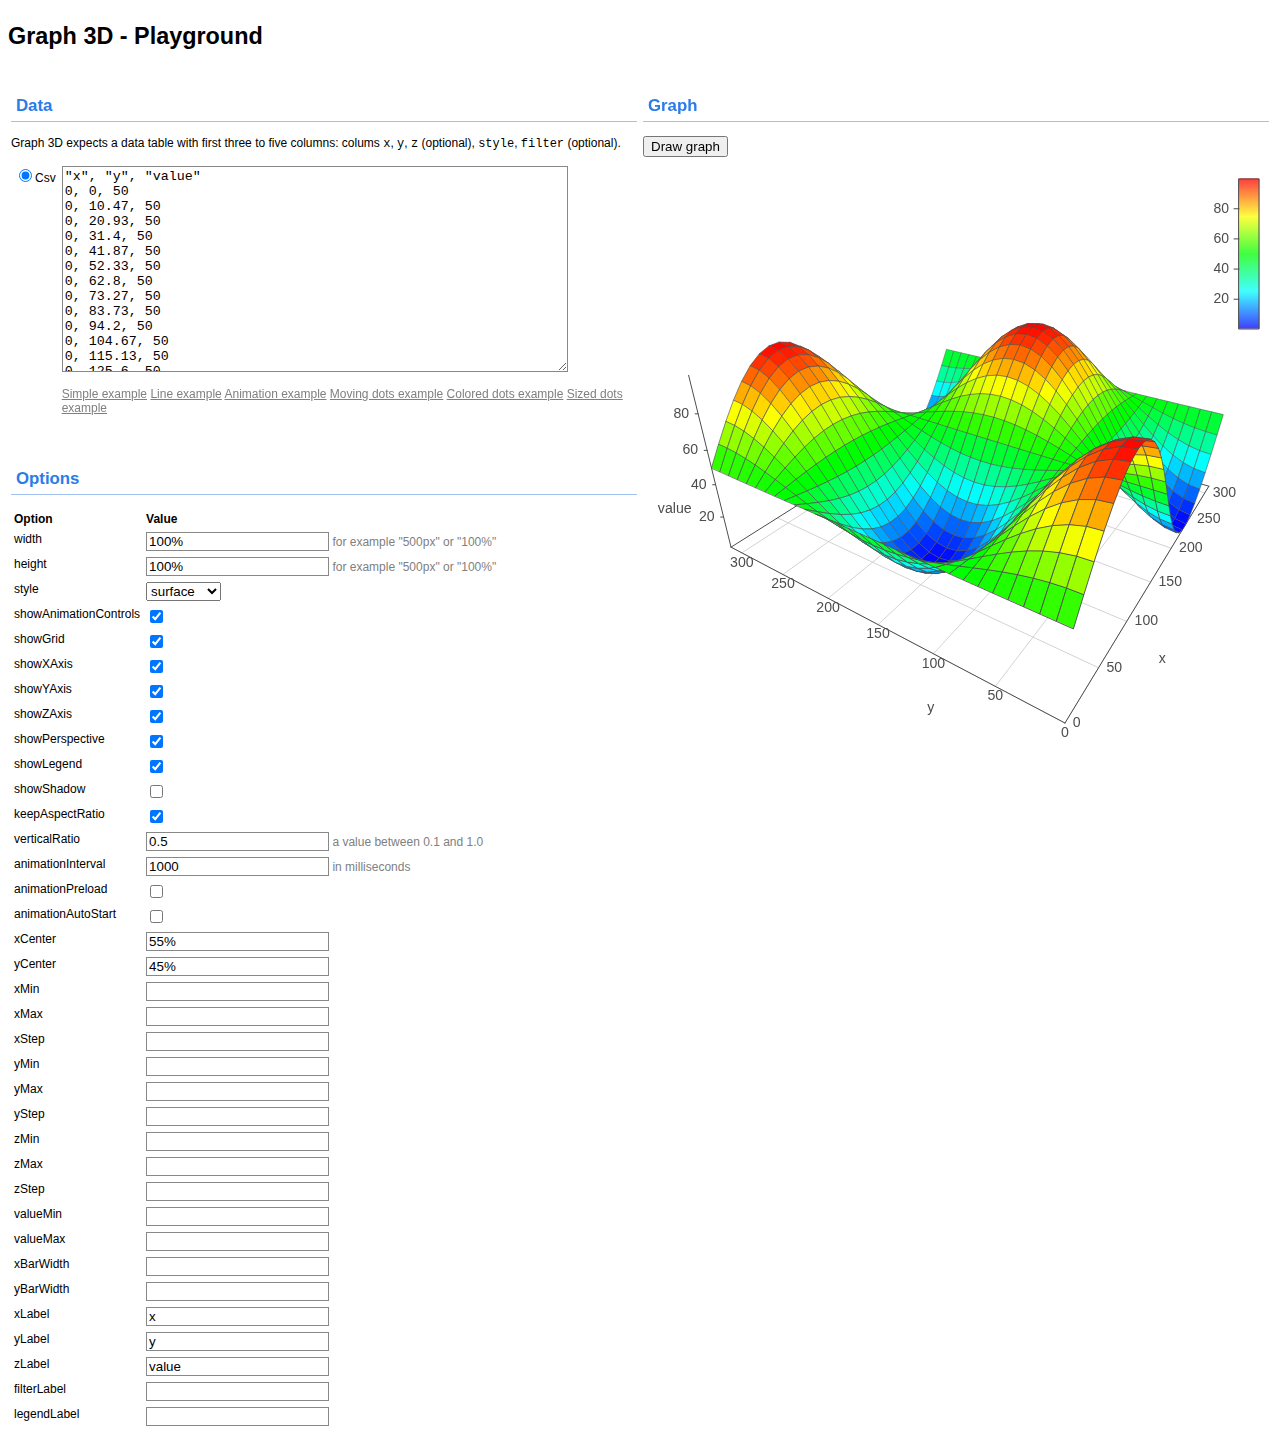
<file: lib/vis/examples/graph3d/playground/index.html>
<!doctype html>
<html>

<head>
    <title>Graph 3D - Playground</title>

    <script type="text/javascript" src="../../../dist/vis.js"></script>

    <script type="text/javascript" src="playground.js"></script>
    <script type="text/javascript" src="csv2array.js"></script>
    <link rel='stylesheet' href='playground.css' type='text/css'>

    <script type="text/javascript">
        // Called when the Visualization API is loaded.
        function drawVisualization() {
            // TODO
        }
    </script>
    
</head>

<body onload="load();">

<h1>Graph 3D - Playground</h1>

<table style="width:100%;">
<col width="50%">
<col width="50%">

<tr>
    <td>
        <h2>Data</h2>
        <p>
            Graph 3D expects a data table with first three to five columns:
            colums <code>x</code>, <code>y</code>, <code>z</code> (optional),
            <code>style</code>, <code>filter</code> (optional).
        </p>

        <table>
            <tr>
                <td style="white-space: nowrap">
                    <input type="radio" name="datatype" id="datatypeCsv" onclick="selectDataType();" checked value="csv">Csv
                </td>
                <td>
                    <div id="csv">
                        <textarea id="csvTextarea"></textarea>
                        <p>
                            <a href="javascript: loadCsvExample();" title="Load an example">Simple example</a>
                            <a href="javascript: loadCsvLineExample();" title="Load an example">Line example</a>
                            <a href="javascript: loadCsvAnimationExample();" title="Load an example">Animation example</a>
                            <a href="javascript: loadCsvMovingDotsExample();" title="Load an example">Moving dots example</a>
                            <a href="javascript: loadCsvColoredDotsExample();" title="Load an example">Colored dots example</a>
                            <a href="javascript: loadCsvSizedDotsExample();" title="Load an example">Sized dots example</a>
                        </p>
                    </div>
                </td>
            </tr>
          <!-- TODO: add JSON examples -->
        </table>

        <br>
    </td>
    <td rowspan=2>
        <h2>Graph</h2>
        <p>
            <input type="button" value="Draw graph" onclick="draw();" id="draw">
        </p>

        <div id="graph"></div>
    </td>
</tr>
<tr>
    <td>
        <h2>Options</h2>

        <table>
            <tr>
                <th>Option</th>
                <th>Value</th>
            </tr>

            <tr>
                <td>width</td>
                <td><input type="text" id="width" value="100%" /> <span class="info">for example "500px" or "100%"</span></td>
            </tr>
            <tr>
                <td>height</td>
                <td><input type="text" id="height" value="100%" /> <span class="info">for example "500px" or "100%"</span></td>
            </tr>
            <tr>
                <td>style</td>
                <td>
                    <select id="style">
                        <option value="bar" >bar
                        <option value="bar-color" >bar-color
                        <option value="bar-size" >bar-size
                        <option value="dot" >dot
                        <option value="dot-color" >dot-color
                        <option value="dot-size" >dot-size
                        <option value="dot-line" >dot-line
                        <option value="line" >line
                        <option value="grid" >grid
                        <option value="surface" selected>surface
                    </select>
            </tr>

            <tr>
                <td>showAnimationControls</td>
                <td><input type="checkbox" id="showAnimationControls" checked /></td>
            </tr>
            <tr>
                <td>showGrid</td>
                <td><input type="checkbox" id="showGrid" checked /></td>
            </tr>
            <tr>
                <td>showXAxis</td>
                <td><input type="checkbox" id="showXAxis" checked /></td>
            </tr>
            <tr>
                <td>showYAxis</td>
                <td><input type="checkbox" id="showYAxis" checked /></td>
            </tr>
            <tr>
                <td>showZAxis</td>
                <td><input type="checkbox" id="showZAxis" checked /></td>
            </tr>

            <tr>
                <td>showPerspective</td>
                <td><input type="checkbox" id="showPerspective" checked /></td>
            </tr>
            <tr>
                <td>showLegend</td>
                <td><input type="checkbox" id="showLegend" checked /></td>
            </tr>
            <tr>
                <td>showShadow</td>
                <td><input type="checkbox" id="showShadow" /></td>
            </tr>

            <tr>
                <td>keepAspectRatio</td>
                <td><input type="checkbox" id="keepAspectRatio" checked /></td>
            </tr>
            <tr>
                <td>verticalRatio</td>
                <td><input type="text" id="verticalRatio" value="0.5" /> <span class="info">a value between 0.1 and 1.0</span></td>
            </tr>

            <tr>
                <td>animationInterval</td>
                <td><input type="text" id="animationInterval" value="1000" /> <span class="info">in milliseconds</span></td>
            </tr>
            <tr>
                <td>animationPreload</td>
                <td><input type="checkbox" id="animationPreload" /></td>
            </tr>
            <tr>
                <td>animationAutoStart</td>
                <td><input type="checkbox" id="animationAutoStart" /></td>
            </tr>

            <tr><td>xCenter</td><td><input type="text" id="xCenter" value="55%" /></td></tr>
            <tr><td>yCenter</td><td><input type="text" id="yCenter" value="45%" /></td></tr>

            <tr><td>xMin</td><td><input type="text" id="xMin" /></td></tr>
            <tr><td>xMax</td><td><input type="text" id="xMax" /></td></tr>
            <tr><td>xStep</td><td><input type="text" id="xStep" /></td></tr>

            <tr><td>yMin</td><td><input type="text" id="yMin" /></td></tr>
            <tr><td>yMax</td><td><input type="text" id="yMax" /></td></tr>
            <tr><td>yStep</td><td><input type="text" id="yStep" /></td></tr>

            <tr><td>zMin</td><td><input type="text" id="zMin" /></td></tr>
            <tr><td>zMax</td><td><input type="text" id="zMax" /></td></tr>
            <tr><td>zStep</td><td><input type="text" id="zStep" /></td></tr>

            <tr><td>valueMin</td><td><input type="text" id="valueMin" /></td></tr>
            <tr><td>valueMax</td><td><input type="text" id="valueMax" /></td></tr>

            <tr><td>xBarWidth</td><td><input type="text" id="xBarWidth" /></td></tr>
            <tr><td>yBarWidth</td><td><input type="text" id="yBarWidth" /></td></tr>

            <tr><td>xLabel</td><td><input type="text" id="xLabel" value="x"/></td></tr>
            <tr><td>yLabel</td><td><input type="text" id="yLabel" value="y"/></td></tr>
            <tr><td>zLabel</td><td><input type="text" id="zLabel" value="z"/></td></tr>
            <tr><td>filterLabel</td><td><input type="text" id="filterLabel" value="time"/></td></tr>
            <tr><td>legendLabel</td><td><input type="text" id="legendLabel" value="value"/></td></tr>

        </table>

    </td>
</tr>
</table>

</body>
</file>
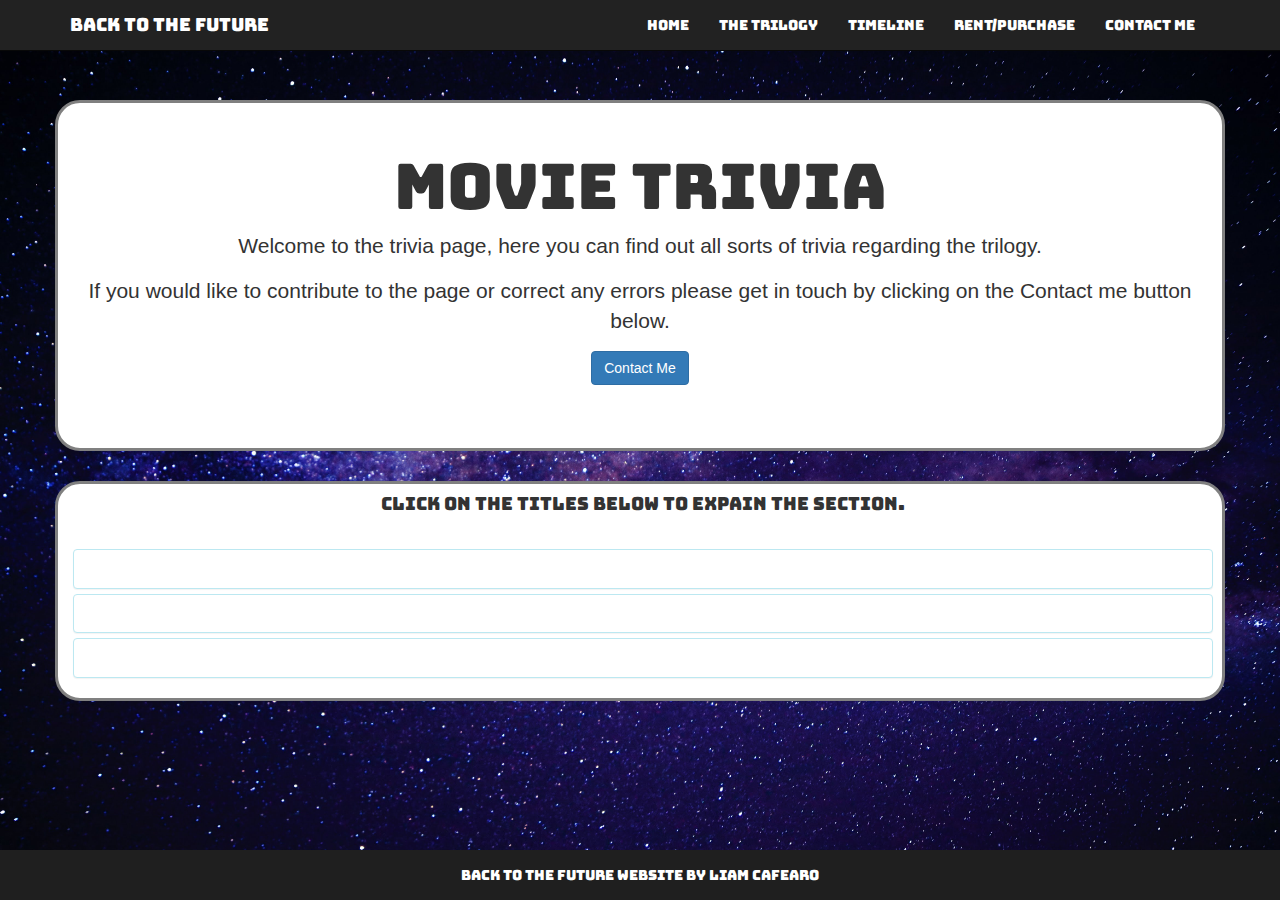
<file: trivia.html>
<!DOCTYPE html>
<html lang="en">
<head>
	<meta charset="UTF-8">
	<meta name="viewport" content="width=device-width, initial-scale=1">
	<title>Trivia</title>
	<base href="/Back_to_the_Future/">
	<link href="https://fonts.googleapis.com/css?family=Bungee" rel="stylesheet" type="text/css">
	<link rel='stylesheet' type='text/css' href='../lib/bootstrap/css/bootstrap.min.css' />
	<link rel="stylesheet" type="text/css" href="../style.css">
</head>
<body class="body-custom">
	<!-- nav element with class navbar and we have changed the color by replacing deafult stylying 'navbar-default' with 'navbar-inverse'
		Added navbar-fixed-top so that the the navbar is fixed to the top of the screen even when the user scrolls down the page,
		added paddng-top so that the content doesn't get hiedden or push the content down-->
	<nav class="navbar navbar-inverse navbar-fixed-top">
		<!-- place in a container so that the <ul> is not cut off and has a margin on both sides-->
		<div class="container">
			<!-- create a brand area inside the nav tags, this is a link <a> inside a <div>
			 	 Styled with Navbar-header and navbar-brand-->
			<div class="navbar-header">
				<a class="navbar-brand" href="/index.html">BACK TO THE FUTURE</a> <!--need to come up with a website name but for testing we will call it back to the future-->
				<!-- add a menu button that collapses and expands on click with data-toggle and class navbar-toggle collapsed"
					 we feed the element(s) we wnat to be targeted into a data-target attribute by passing an id or class -->
					<button type="button" class="navbar-toggle collapsed" data-toggle="collapse" data-target="#myCollapsingList">
					<!-- you can add a glyph of choosing but icon-bar is becoming the defacto-->
						<span class="icon-bar"></span>
						<span class="icon-bar"></span>
						<span class="icon-bar"></span>
					</button>
			</div>
			<!-- create an unordered list with class 'nav' and 'navbar-nav' for styling purposes, navbar-right makes the links appear to the right rather than right
				 after the brand. Add the data-target id here as well and the enable the collapse/expand behaviour by adding collapsed and navbar-collapse -->
			<ul id="myCollapsingList" class="nav navbar-nav navbar-right collapse navbar-collapse">
				<li><a href="/index.html">Home</a></li>
				<li><a href="/the_trilogy.html">The Trilogy</a></li>
				<li><a href="/timeline.html">Timeline</a></li>
				<!-- <li><a href="/trivia.html">Trivia</a></li> -->
				<li><a href="/rent_purchase.html">Rent/Purchase</a></li>
				<li><a href="/contact.html">Contact Me</a></li>
			</ul>
		</div>
	</nav>
	<main class="content">
		<div class="jumbotron container">
			<div class="container text-center">
				<h1>Movie Trivia</h1>
				<p>Welcome to the trivia page, here you can find out all sorts of trivia regarding the trilogy.</p>
				<p>If you would like to contribute to the page or correct any errors please get in touch by clicking on the Contact me button below.</p>
				<p><a class="btn btn-primary btn-default" href="contact.html">Contact Me</a></p>
			</div>
		</div>
		<div class="container box">
			<div class="container">
				<h4 class="text-center">
					Click on the titles below to expain the section. <!-- possibly remove this and add some padding to the box -->
				</h4>
			</div>
			<div class="container">
				<!-- add panel, assign id accordion to link panels together and only having one open at a time -->
				<div class="panel-group" id="accordion">
					<div class="panel panel-info">
						<a data-toggle="collapse" data-parent="#accordion" href="#collapseOne">
							<div class="panel-heading">
								<h2 class="panel-title text-center">
									Back to the Future
								</h2>
							</div>
						</a>
						<!-- we can add class="panel-collapse collapse in" here if we want to make a panel open initially -->
						<div id="collapseOne" class="collapse">
							<div class="panel-body">
								<h3>Title1</h3>
								<p>Lorem ipsum dolor sit amet, consectetur adipisicing elit, sed do eiusmod
								tempor incididunt ut labore et dolore magna aliqua. Ut enim ad minim veniam,
								quis nostrud exercitation ullamco laboris nisi ut aliquip ex ea commodo
								consequat. Duis aute irure dolor in reprehenderit in voluptate velit esse
								cillum dolore eu fugiat nulla pariatur. Excepteur sint occaecat cupidatat non
								proident, sunt in culpa qui officia deserunt mollit anim id est laborum.
								</p>
								<h3>Title2</h3>
								<p>Lorem ipsum dolor sit amet, consectetur adipisicing elit, sed do eiusmod
								tempor incididunt ut labore et dolore magna aliqua. Ut enim ad minim veniam,
								quis nostrud exercitation ullamco laboris nisi ut aliquip ex ea commodo
								consequat. Duis aute irure dolor in reprehenderit in voluptate velit esse
								cillum dolore eu fugiat nulla pariatur. Excepteur sint occaecat cupidatat non
								proident, sunt in culpa qui officia deserunt mollit anim id est laborum.
								</p>
								<h3>Title3</h3>
								<p>Lorem ipsum dolor sit amet, consectetur adipisicing elit, sed do eiusmod
								tempor incididunt ut labore et dolore magna aliqua. Ut enim ad minim veniam,
								quis nostrud exercitation ullamco laboris nisi ut aliquip ex ea commodo
								consequat. Duis aute irure dolor in reprehenderit in voluptate velit esse
								cillum dolore eu fugiat nulla pariatur. Excepteur sint occaecat cupidatat non
								proident, sunt in culpa qui officia deserunt mollit anim id est laborum.
								</p>
							</div>
						</div>
					</div>
					<div class="panel panel-info">
						<a data-toggle="collapse" data-parent="#accordion" href="#collapseTwo">			
							<div class="panel-heading">
								<h2 class="panel-title text-center">
									Back to the Future Part II
								</h2>
							</div>
						</a>
						<div id="collapseTwo" class="panel-collapse collapse">
							<div class="panel-body">
								<h3>Title1</h3>
								<p>Lorem ipsum dolor sit amet, consectetur adipisicing elit, sed do eiusmod
								tempor incididunt ut labore et dolore magna aliqua. Ut enim ad minim veniam,
								quis nostrud exercitation ullamco laboris nisi ut aliquip ex ea commodo
								consequat. Duis aute irure dolor in reprehenderit in voluptate velit esse
								cillum dolore eu fugiat nulla pariatur. Excepteur sint occaecat cupidatat non
								proident, sunt in culpa qui officia deserunt mollit anim id est laborum.
								</p>
								<h3>Title2</h3>
								<p>Lorem ipsum dolor sit amet, consectetur adipisicing elit, sed do eiusmod
								tempor incididunt ut labore et dolore magna aliqua. Ut enim ad minim veniam,
								quis nostrud exercitation ullamco laboris nisi ut aliquip ex ea commodo
								consequat. Duis aute irure dolor in reprehenderit in voluptate velit esse
								cillum dolore eu fugiat nulla pariatur. Excepteur sint occaecat cupidatat non
								proident, sunt in culpa qui officia deserunt mollit anim id est laborum.
								</p>
								<h3>Title3</h3>
								<p>Lorem ipsum dolor sit amet, consectetur adipisicing elit, sed do eiusmod
								tempor incididunt ut labore et dolore magna aliqua. Ut enim ad minim veniam,
								quis nostrud exercitation ullamco laboris nisi ut aliquip ex ea commodo
								consequat. Duis aute irure dolor in reprehenderit in voluptate velit esse
								cillum dolore eu fugiat nulla pariatur. Excepteur sint occaecat cupidatat non
								proident, sunt in culpa qui officia deserunt mollit anim id est laborum.
								</p>
							</div>
						</div>
					</div>
					<div class="panel panel-info">
						<a data-toggle="collapse" data-parent="#accordion" href="#collapseThree">
							<div class="panel-heading">
								<h2 class="panel-title text-center">
									Back to the Future Part III
								</h2>
							</div>
						</a>
						<div id="collapseThree" class="panel-collapse collapse">
							<div class="panel-body">
								<h3>Title1</h3>
								<p>Lorem ipsum dolor sit amet, consectetur adipisicing elit, sed do eiusmod
								tempor incididunt ut labore et dolore magna aliqua. Ut enim ad minim veniam,
								quis nostrud exercitation ullamco laboris nisi ut aliquip ex ea commodo
								consequat. Duis aute irure dolor in reprehenderit in voluptate velit esse
								cillum dolore eu fugiat nulla pariatur. Excepteur sint occaecat cupidatat non
								proident, sunt in culpa qui officia deserunt mollit anim id est laborum.
								</p>
								<h3>Title2</h3>
								<p>Lorem ipsum dolor sit amet, consectetur adipisicing elit, sed do eiusmod
								tempor incididunt ut labore et dolore magna aliqua. Ut enim ad minim veniam,
								quis nostrud exercitation ullamco laboris nisi ut aliquip ex ea commodo
								consequat. Duis aute irure dolor in reprehenderit in voluptate velit esse
								cillum dolore eu fugiat nulla pariatur. Excepteur sint occaecat cupidatat non
								proident, sunt in culpa qui officia deserunt mollit anim id est laborum.
								</p>
								<h3>Title3</h3>
								<p>Lorem ipsum dolor sit amet, consectetur adipisicing elit, sed do eiusmod
								tempor incididunt ut labore et dolore magna aliqua. Ut enim ad minim veniam,
								quis nostrud exercitation ullamco laboris nisi ut aliquip ex ea commodo
								consequat. Duis aute irure dolor in reprehenderit in voluptate velit esse
								cillum dolore eu fugiat nulla pariatur. Excepteur sint occaecat cupidatat non
								proident, sunt in culpa qui officia deserunt mollit anim id est laborum.
								</p>
							</div>
						</div>
					</div>
				</div>
			</div>
		</div>
	</main>
	<footer class="col-12">
		<p>Back to the Future website by Liam Cafearo</p>
	</footer>

	<script src="../lib/jquery/jquery-3.2.1.js"></script>
	<script src="../lib/bootstrap/js/bootstrap.min.js"></script>

</body>
</html>
</file>
<file: lib/vis/examples/graph3d/playground/playground.css>
body
{
  font: 13px "Lucida Grande", Tahoma, Arial, Helvetica, sans-serif;
}

h1
{
  font-size: 180%;
  font-weight: bold;

  margin: 1em 0 1em 0;
}

h2
{
  font-size: 140%;
  padding: 5px;
  border-bottom: 1px solid #a0c0f0;
  color: #2B7CE9;
}

h3
{
  font-size: 100%;
}

hr
{
  border: none 0;
  border-top: 1px solid #a0c0f0;
  height: 1px;
}

pre.code
{
  display: block;
  padding: 8px;
  border: 1px dashed #ccc;
}

table
{
  border-collapse: collapse;
}

th, td
{
  font: 12px "Lucida Grande", Tahoma, Arial, Helvetica, sans-serif;
  text-align: left;
  vertical-align: top;
  /*border: 1px solid #888;*/
  padding: 3px;
}

th
{
  font-weight: bold;
}


textarea {
  width: 500px;
  height: 200px;
  border: 1px solid #888;
}

input[type=text] {
  border: 1px solid #888;
}

#datasourceText, #googlespreadsheetText {
  width: 500px;

}

.info {
  color: gray;
}

a {
  color: gray;
}
a:hover {
  color: red;
}


#graph {
  width: 100%;
  height: 600px;
}
</file>
<file: style.css>
body{
	padding-top: 75px; /* added so that the header doesn't overlap the content */
	background-color: #EEEEEE;
	background-image: url(images/space_four.jpg);
	background-size: cover;
	background-repeat: no-repeat;
	}

.jumbotron {
	background-color: #FFFFFF;
	border-radius: 25px;
	margin-top: 25px;
	border: 3px solid grey;
}
.box { /* adds styling around page content to match custom jumbotron styling */
	background-color: #FFFFFF;
	border-radius: 25px;
	margin-top: 25px;
	border: 3px solid grey;
	padding: 0px;
}

div.contactForm {
	padding: 10px;
}

/* --- Flexbox --- */

/* The code for flexbox was from the advice found here https://philipwalton.github.io/solved-by-flexbox/demos/sticky-footer/, i have ammended this to
fit my website however I wanted to credit them to be on the safe side */

.body-custom {
	display: flex;
	min-height: 100vh;
	flex-flow: column wrap;
}
.content {
	flex: 1;
}


/* --- Footer --- */

footer {
	padding-top: 15px;
	margin-top: 25px;
	min-height: 50px;
	background-color: #1F1F1F;
	color: #FFFFFF;
	font-family: "Bungee", cursive;
	text-align: center;
	}

/* --- CSS text amendments --- */

h1 {
	margin-top: 1px;
	font-family: 'Bungee', cursive;
	text-align: center;
}
h2, h3, h4 {
	font-family: 'Bungee', cursive;
}

/* Accordion styling */

h2.trilogy-headings {
	font-size: 20px;
}

.panel-group {
	margin-top: 25px;
}

.panel-primary {
	background-color: #337ab7;
}

.panel-title {
	color: #FFFFFF;
}

.panel-body {
	background-color: #FFFFFF;
}

ul.trilogy-list {
	padding-left: 15px;
}

/* --- Navbar Style --- */

.navbar-inverse {
	font-family: 'Bungee', cursive;
}
.navbar-inverse .navbar-brand {
	color: #FFFFFF;
}
.navbar-inverse .navbar-nav>li>a {
	color: #FFFFFF;
}

/* Timeline styles */

.timeline-box {
	padding: 5px;
}

.vis-timeline {
	border: none;
}
.vis-inner {
	writing-mode: vertical-rl;
	text-orientation: sideways;
}
 .vis-item-custom {
	max-width: 150px;
	overflow: hidden;
}

/* rent/purchase styling */

img.logo {
	margin-bottom: 10px;
	margin-top: 10px;
}

div.rentLinks-top {
	margin-top: 10px;
}

div.rentLinks-bottom {
	margin-bottom: 20px;
}
</file>
